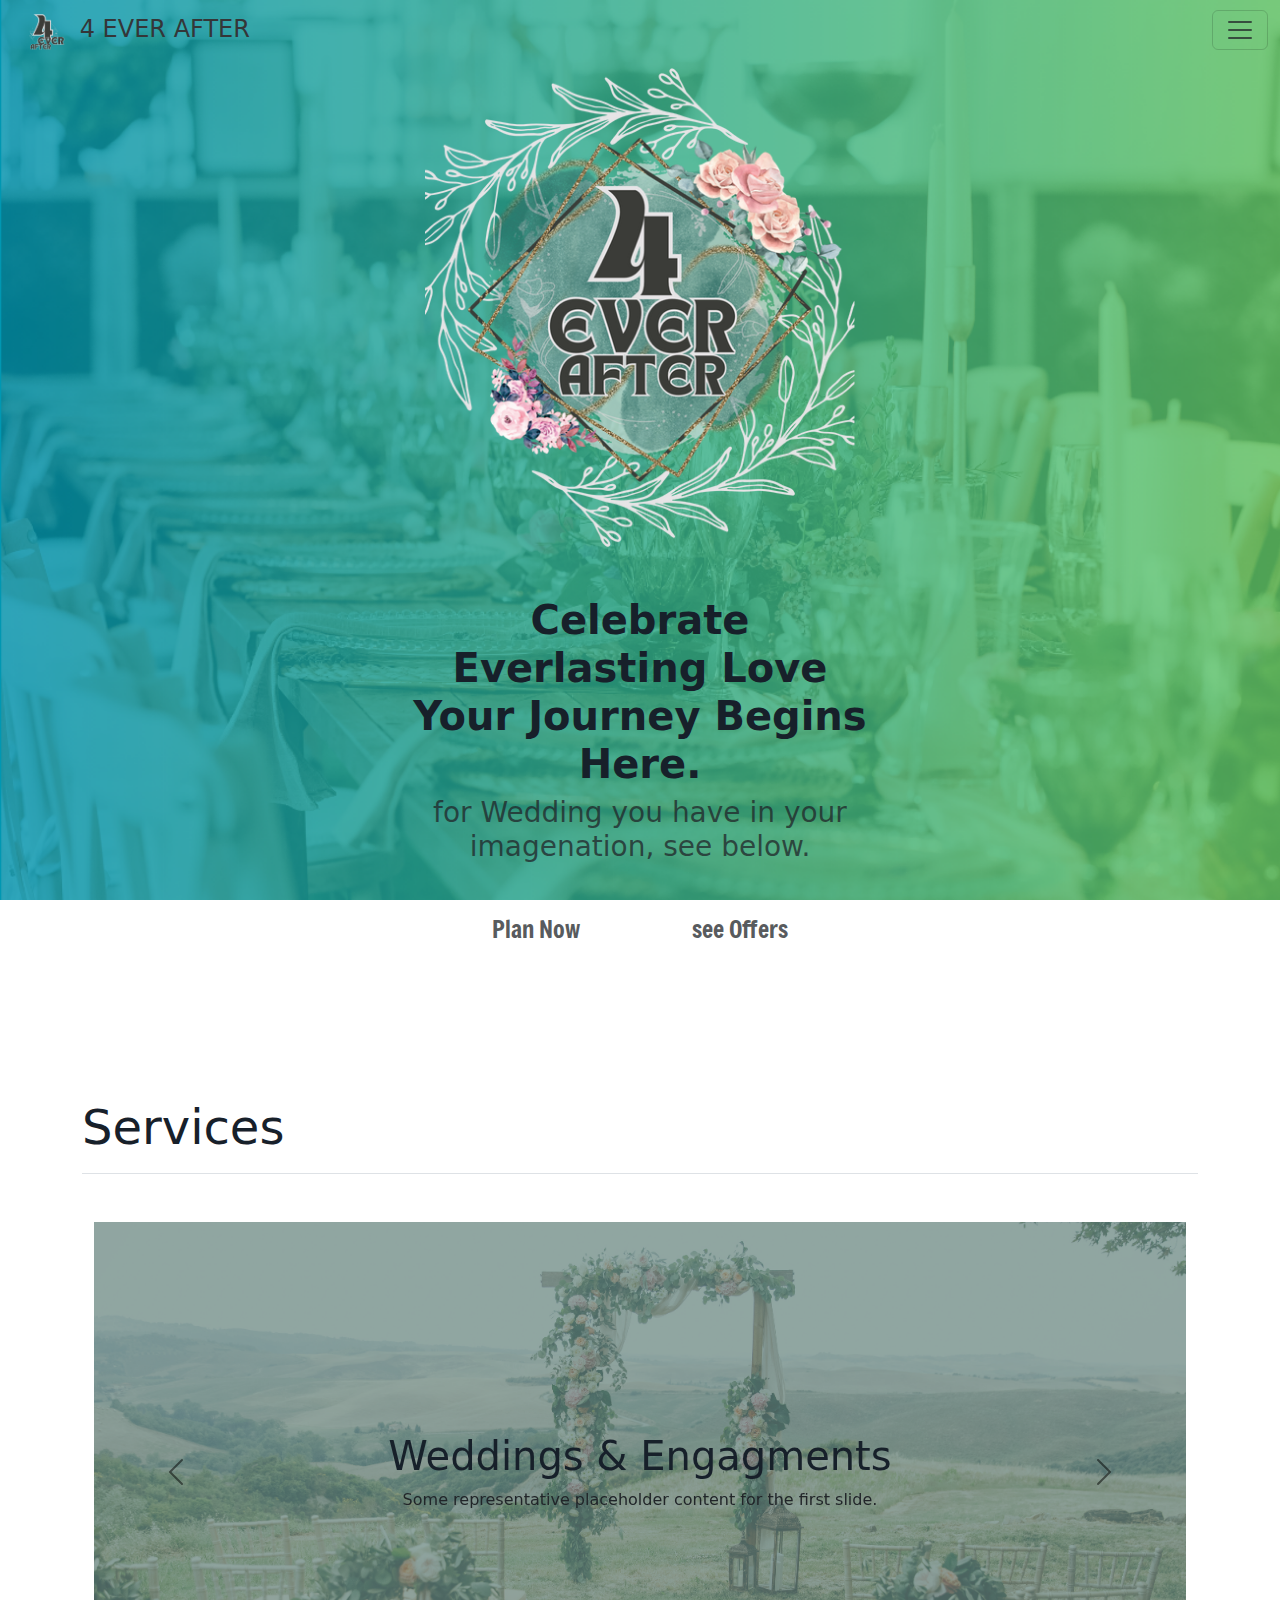
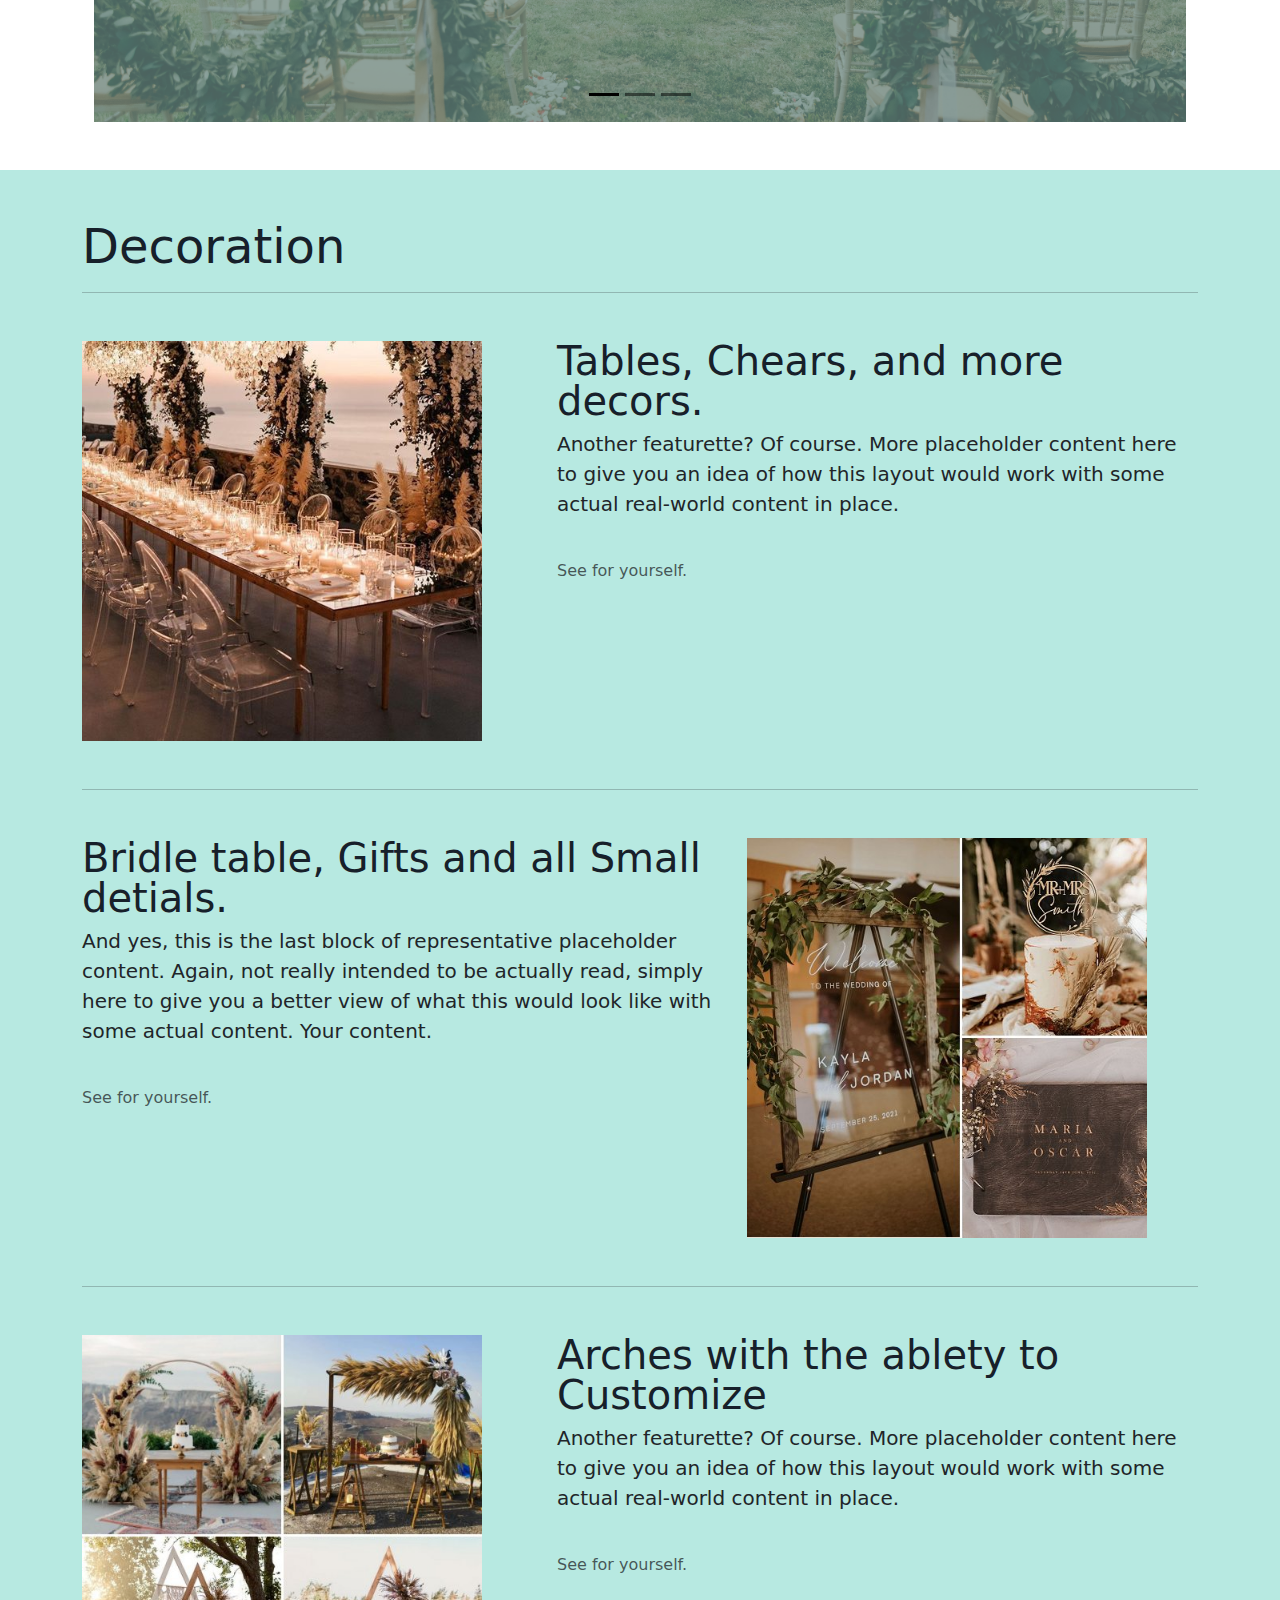
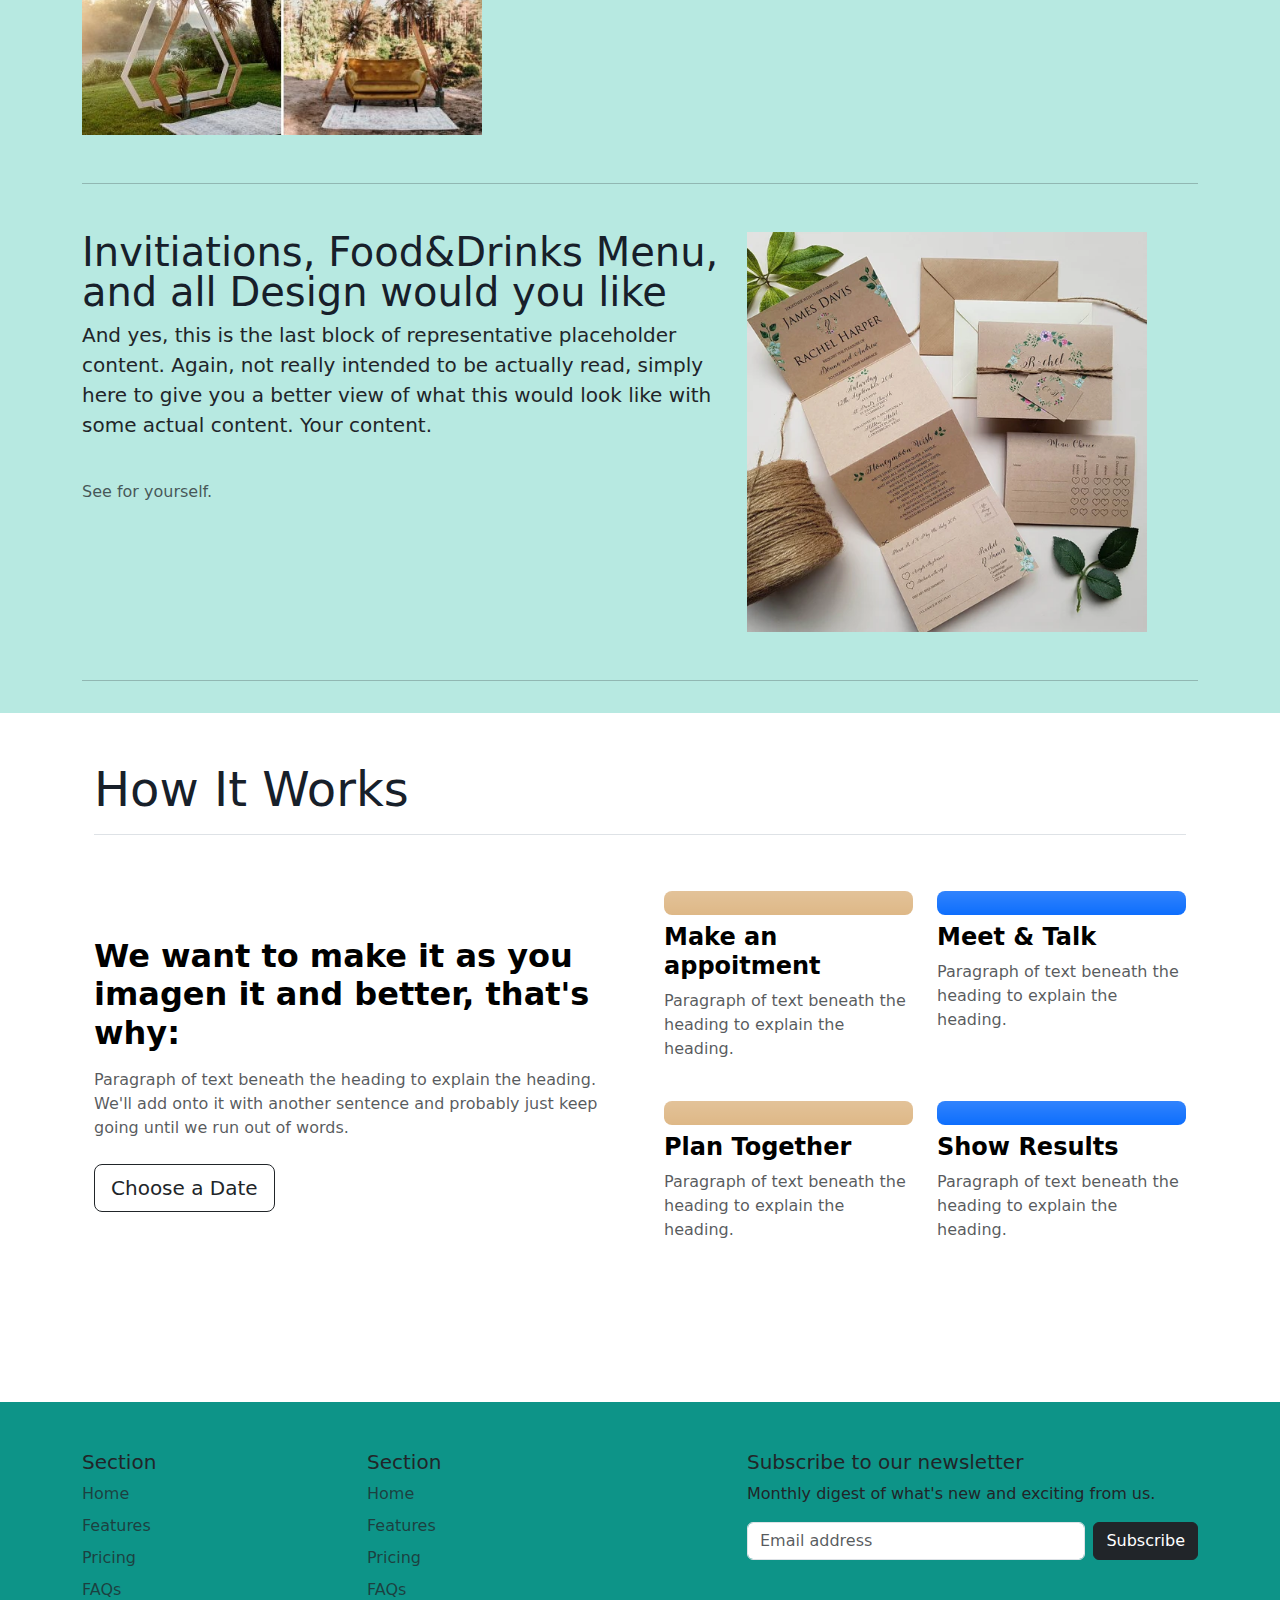
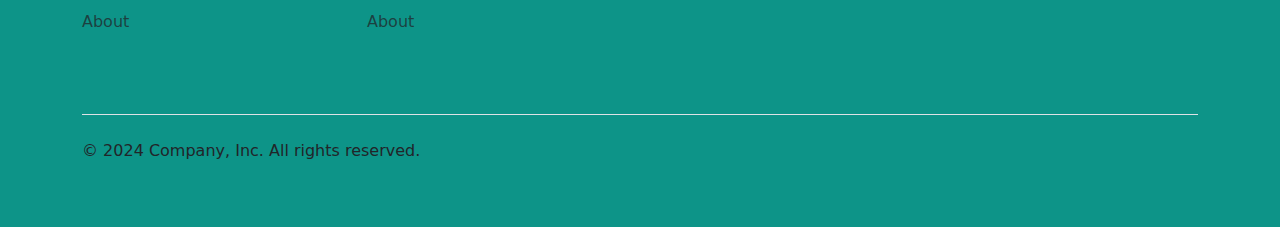
<file: index.html>
<!DOCTYPE html>
<html lang="en">
<head>
    <meta charset="UTF-8">
    <meta name="viewport" content="width=device-width, initial-scale=1.0">
    <title>4EverAfter</title>
    <link href="https://cdn.jsdelivr.net/npm/bootstrap@5.3.3/dist/css/bootstrap.min.css" rel="stylesheet" integrity="sha384-QWTKZyjpPEjISv5WaRU9OFeRpok6YctnYmDr5pNlyT2bRjXh0JMhjY6hW+ALEwIH" crossorigin="anonymous">
    <link rel="stylesheet" href="style.css">
    <link rel="preconnect" href="https://fonts.googleapis.com">
<link rel="preconnect" href="https://fonts.gstatic.com" crossorigin>
<link href="https://fonts.googleapis.com/css2?family=Freeman&display=swap" rel="stylesheet">
</head>
<body>
    <section id="Home" class="navbar">
      <nav class="navbar bg-body-tertiary ">
          <div class="container-fluid">
            <a class="navbar-brand head" href="#"><img src="./4EA Logo.png" alt="4EA-Logo" class="logo">4 EVER AFTER</a>
            <button class="navbar-toggler" type="button" data-bs-toggle="offcanvas" data-bs-target="#offcanvasNavbar" aria-controls="offcanvasNavbar" aria-label="Toggle navigation">
              <span class="navbar-toggler-icon"></span>
            </button>
            <div class="offcanvas bg-outline offcanvas-end" tabindex="-1" id="offcanvasNavbar" aria-labelledby="offcanvasNavbarLabel" data-bs-theme="dark">
              <div class="offcanvas-header">
                <h5 class="offcanvas-title" id="offcanvasNavbarLabel">MENU</h5>
                <button type="button" class="btn-close" data-bs-dismiss="offcanvas" aria-label="Close"></button>
              </div>
              <div class="offcanvas-body">
                <ul class="navbar-nav justify-content-end flex-grow-1 pe-3">
                  <li class="nav-item">
                    <a class="nav-link active" aria-current="page" href="#Home" style="color: rgb(255, 255, 255);" >Home</a>
                  </li>
                  <li class="nav-item">
                    <a class="nav-link" href="#Decoration">Decoration</a>
                  </li>
                  <li class="nav-item">
                    <a class="nav-link" href="#Services">Services</a>
                  </li>
                  <li class="nav-item">
                    <a class="nav-link" href="#How It Works">How It Works</a>
                  </li>
                  <li>
                    <a class="nav-link fw-light " href="./packages.html"style="color: rgb(26, 136, 53);">Packages</a>
                  </li>
                  <li class="nav-item dropdown">
                    <a class="nav-link dropdown-toggle" href="#" role="button" data-bs-toggle="dropdown" aria-expanded="false">
                      More
                    </a>
                    <ul class="dropdown-menu">
                      <li><a class="dropdown-item" href="#Customize">Customize</a></li>
                      <li><a class="dropdown-item" href="#Ready-made Decorations">Ready-made Decorations</a></li>
                      <li>
                        <hr class="dropdown-divider">
                      </li>
                      <li><a class="dropdown-item" href="#Contact-Us">Contact Us</a></li>
                    </ul>
                  </li>
                </ul>
                <form class="d-flex mt-3" role="search">
                  <input class="form-control me-2" type="search" placeholder="Search" aria-label="Search">
                  <button class="btn btn-outline-success" type="submit">Search</button>
                </form>
              </div>
            </div>
          </div>
      </nav>

        <div class="container flex-column">
          <div class="col-md-6 ">
              <img src="./Logo.png" class="d-block mx-auto img-fluid" alt="Home-logo" width="430" height="200" loading="lazy">
          </div>
          <div class="col-md-6 p-lg-5 mx-auto my-5 mt-0">
            <h1 style="text-align: center;" class="fw-bold">Celebrate Everlasting Love Your Journey Begins Here.</h1>
            <h3 style="text-align: center;" class="fw-normal text-muted mb-3">for Wedding you have in your imagenation, see below.</h3>
            <div class="d-grid gap-2 d-md-flex justify-content-center mt-5 ">
              <button type="button" class="btn btn-light nav-link px-5 me-md-2"><a class="Plan-Offers text-body-secondary" href="#How It Works">Plan Now</a></button>
              <button type="button" class="btn btn-light nav-link px-5"><a class="Plan-Offers text-body-secondary" href="#How It Works">see Offers</a></button>
            </div>
          </div>


    </section>     

    <section id="Services">

      <div  class="container">
        <h2 class=" display-5 border-bottom my-5 pb-3">Services</h2>

        <div class="container mb-5">
          <div id="carouselExampleDark" class="carousel carousel-dark slide HIW" data-bs-ride="carousel" >
            <div class="carousel-indicators">
              <button type="button" data-bs-target="#carouselExampleDark" data-bs-slide-to="0" class="active" aria-current="true" aria-label="Slide 1"></button>
              <button type="button" data-bs-target="#carouselExampleDark" data-bs-slide-to="1" aria-label="Slide 2"></button>
              <button type="button" data-bs-target="#carouselExampleDark" data-bs-slide-to="2" aria-label="Slide 3"></button>
            </div>
            <div class="carousel-inner ">
              <div class="carousel-item active" data-bs-interval="10000">
                <div class="d-md-block carousel-content-1" width="100%" hight="100%">
                  <h1>Weddings & Engagments</h1>
                  <p>Some representative placeholder content for the first slide.</p>
                </div>
              </div>
              <div class="carousel-item" data-bs-interval="2000">
                <div class="d-md-block align-items-center carousel-content-2">
                  <h1>Graduation, Birthdays, Baptism .... and more</h1>
                  <p>Some representative placeholder content for the second slide.</p>
                </div>
              </div>
              <div class="carousel-item">
                <div class="d-md-block carousel-content-3">
                  <h1>Anniversary, Valentines and any Special Requests</h1>
                  <p>Some representative placeholder content for the third slide.</p>
                </div>
              </div>
            </div>
            <button class="carousel-control-prev" type="button" data-bs-target="#carouselExampleDark" data-bs-slide="prev">
              <span class="carousel-control-prev-icon" aria-hidden="true"></span>
              <span class="visually-hidden">Previous</span>
            </button>
            <button class="carousel-control-next" type="button" data-bs-target="#carouselExampleDark" data-bs-slide="next">
              <span class="carousel-control-next-icon" aria-hidden="true"></span>
              <span class="visually-hidden">Next</span>
            </button>
          </div>
        </div>
      </div>

    </section>
    
    

    <section id="Decoration" class="sec pb-3">

      <div class="container marketing">

        <h2 class="pt-5 my-0 display-5">Decoration</h2>
        

        <hr class="featurette-divider">
    
        <div class="row featurette Table my-5">
          <div class="col-xl-7 col-md-4 order-md-1 ">
            <h2 class="featurette-heading display-6 fw-normal display-6 lh-1">Tables, Chears, and more decors. </h2>
            <p class="lead">Another featurette? Of course. More placeholder content here to give you an idea of how this layout would work with some actual real-world content in place.</p>
            <br><span class="text-body-secondary">See for yourself.</span>
          </div>
          <div class="col-xl-5 col-md-7 ">
            <img src="./table1.jpg" alt="Table" width="400" >
          </div>
        </div>
    
        <hr class="featurette-divider">
    
        <div class="row featurette Bridel-Entery my-5">
          <div class="col-xl-7 col-md-5">
            <h2 class="featurette-heading fw-normal display-6 lh-1">Bridle table, Gifts and all Small detials.</h2>
            <p class="lead">And yes, this is the last block of representative placeholder content. Again, not really intended to be actually read, simply here to give you a better view of what this would look like with some actual content. Your content.</p>
            <br><span class="text-body-secondary">See for yourself.</span>
          </div>
          <div class="col-xl-5 col-md-7">
            <img src="./entry.jpg" alt="Table" width="400">
          </div>
        </div>
  
        <hr class="featurette-divider ">
    
        <div class="row featurette Arch my-5">
          <div class="col-xl-7 col-md-4 order-md-2">
            <h2 class="featurette-heading fw-normal display-6 lh-1">Arches with the ablety to Customize</h2>
            <p class="lead">Another featurette? Of course. More placeholder content here to give you an idea of how this layout would work with some actual real-world content in place.</p>
            <br><span class="text-body-secondary">See for yourself.</span>
          </div>
          <div class="col-xl-5 col-md-7 order-md-1">
            <img src="./arches.jpg" alt="Table" width="400">
          </div>
        </div>
    
        <hr class="featurette-divider">
    
        <div class="row featurette Invitiations-Designs my-5">
          <div class="col-xl-7 col-md-5">
            <h2 class="featurette-heading fw-normal display-6 lh-1">Invitiations, Food&Drinks Menu, and all Design would you like</h2>
            <p class="lead">And yes, this is the last block of representative placeholder content. Again, not really intended to be actually read, simply here to give you a better view of what this would look like with some actual content. Your content.</p>
            <br><span class="text-body-secondary">See for yourself.</span>
          </div>
          <div class="col-xl-5 col-md-7">
            <img src="./invitation.webp" alt="Table" width="400">
          </div>
        </div>
  
        <hr class="featurette-divider ">
    
        <!-- /END THE FEATURETTES -->
    
      </div>

    </section>

<!--   <section class="plus">
        <div class="container px-4 py-5" id="custom-cards">
    <h2 class="pb-5 display-5 border-bottom">Our Services</h2>

    <div class="row row-cols-1 row-cols-lg-3 align-items-stretch g-4 py-5 mb-5">
      <div class="col">
        <div class="card one card-cover h-100 overflow-hidden text-bg-dark rounded-4 shadow-lg" >
          <div class="d-flex flex-row h-100 p-2 pb-0 text-white text-shadow-1">
            <a href="#" class="nav-link p-0 text-body-secondary"><h3 class="content my-3 display-6 ">Photo Set Decoration Bridle Table, Arche ...
            </h3></a>
            <ul class="d-flex list-unstyled mt-auto">
              <li class="me-auto">
                <img src="./img/Logo.png" alt="4EA-Logo"  height="80" class="rounded-circle border border-white">
              </li>
            </ul>
          </div>
        </div>
      </div>

      <div class="col">
        <div class="card two card-cover h-100 overflow-hidden text-bg-dark rounded-4 shadow-lg">
          <div class="d-flex flex-column h-100 p-5 pb-3 text-white text-shadow-1">
            <a href="#" class="nav-link p-0 text-body-secondary"><h3 class="content my-3 display-6">Guests Tables, Places, behind Bridel, .... 
            </h3></a>
            <ul class="d-flex list-unstyled mt-auto">
              <li class="me-auto">
                <img src="./img/Logo.png" alt="4EA-Logo" height="80" class="rounded-circle border border-white">
              </li>
            </ul>
          </div>
        </div>
      </div>

      <div class="col">
        <div class="card three card-cover h-100 overflow-hidden text-bg-dark rounded-4 shadow-lg">
          <div class="d-flex flex-column h-100 p-5 pb-3 text-shadow-1">
            <a href="#" class="nav-link p-0 text-body-secondary"><h3 class="content my-3 display-6">Wedding Invitiations and any other Design.</h3></a>
            <ul class="d-flex list-unstyled mt-auto">
              <li class="me-auto">
                <img src="./img/Logo.png" alt="4EA-Logo" height="80" class="rounded-circle border border-white">
              </li>
            </ul>
          </div>
        </div>
        <a href="#" class="nav-link p-0 text-body-secondary"><h3 class="content my-3 display-6">Wedding Invitiations and any other Design.</h3></a>
      </div>
    </div>
  </div>
  
</section>

<section>

  <div class="container px-4 py-5" id="custom-cards">
    <h2 class="pb-2 border-bottom">Custom cards</h2>

    <div class="row row-cols-1 row-cols-lg-3 align-items-stretch g-4 py-5">
      <div class="col">
        <div class="card card-cover h-100 overflow-hidden text-bg-dark rounded-4 shadow-lg" style="background-image: url('unsplash-photo-1.jpg');">
          <div class="d-flex flex-column h-100 p-5 pb-3 text-white text-shadow-1">
            <h3 class="pt-5 mt-5 mb-4 display-6 lh-1 fw-bold">Short title, long jacket</h3>
            <ul class="d-flex list-unstyled mt-auto">
              <li class="me-auto">
                <img src="https://github.com/twbs.png" alt="Bootstrap" width="32" height="32" class="rounded-circle border border-white">
              </li>
              <li class="d-flex align-items-center me-3">
                <svg class="bi me-2" width="1em" height="1em"><use xlink:href="#geo-fill"></use></svg>
                <small>Earth</small>
              </li>
              <li class="d-flex align-items-center">
                <svg class="bi me-2" width="1em" height="1em"><use xlink:href="#calendar3"></use></svg>
                <small>3d</small>
              </li>
            </ul>
          </div>
        </div>
      </div>

      <div class="col">
        <div class="card card-cover h-100 overflow-hidden text-bg-dark rounded-4 shadow-lg" style="background-image: url('unsplash-photo-2.jpg');">
          <div class="d-flex flex-column h-100 p-5 pb-3 text-white text-shadow-1">
            <h3 class="pt-5 mt-5 mb-4 display-6 lh-1 fw-bold">Much longer title that wraps to multiple lines</h3>
            <ul class="d-flex list-unstyled mt-auto">
              <li class="me-auto">
                <img src="https://github.com/twbs.png" alt="Bootstrap" width="32" height="32" class="rounded-circle border border-white">
              </li>
              <li class="d-flex align-items-center me-3">
                <svg class="bi me-2" width="1em" height="1em"><use xlink:href="#geo-fill"></use></svg>
                <small>Pakistan</small>
              </li>
              <li class="d-flex align-items-center">
                <svg class="bi me-2" width="1em" height="1em"><use xlink:href="#calendar3"></use></svg>
                <small>4d</small>
              </li>
            </ul>
          </div>
        </div>
      </div>

      <div class="col">
        <div class="card card-cover h-100 overflow-hidden text-bg-dark rounded-4 shadow-lg" style="background-image: url('unsplash-photo-3.jpg');">
          <div class="d-flex flex-column h-100 p-5 pb-3 text-shadow-1">
            <h3 class="pt-5 mt-5 mb-4 display-6 lh-1 fw-bold">Another longer title belongs here</h3>
            <ul class="d-flex list-unstyled mt-auto">
              <li class="me-auto">
                <img src="https://github.com/twbs.png" alt="Bootstrap" width="32" height="32" class="rounded-circle border border-white">
              </li>
              <li class="d-flex align-items-center me-3">
                <svg class="bi me-2" width="1em" height="1em"><use xlink:href="#geo-fill"></use></svg>
                <small>California</small>
              </li>
              <li class="d-flex align-items-center">
                <svg class="bi me-2" width="1em" height="1em"><use xlink:href="#calendar3"></use></svg>
                <small>5d</small>
              </li>
            </ul>
          </div>
        </div>
      </div>
    </div>
  </div>

</section>-->


<section id="How It Works">

  <div class="container px-4 py-5">
    <h2 class="pb-3 display-5 border-bottom">How It Works</h2>

    <div class="row row-cols-1 row-cols-md-2 align-items-md-center g-5 py-5">
      <div class="col d-flex flex-column align-items-start gap-2">
        <h2 class="fw-bold text-body-emphasis">We want to make it as you imagen it and better, that's why: </h2>
        <p class="text-body-secondary">Paragraph of text beneath the heading to explain the heading. We'll add onto it with another sentence and probably just keep going until we run out of words.</p>
        <a href="#Appoitment" class="btn btn-outline-dark btn-lg">Choose a Date</a>
      </div>

      <div class="col">
        <div class="row row-cols-1 row-cols-sm-2 g-4">
          <div class="col d-flex flex-column gap-2">
            <div class="feature-icon-small d-inline-flex align-items-center justify-content-center bg-gradient fs-4 rounded-3">
              <svg class="bi" width="1em" height="1em">
                <use xlink:href="#collection"></use>
              </svg>
            </div>
            <h4 class="fw-semibold mb-0 text-body-emphasis">Make an appoitment</h4>
            <p class="text-body-secondary">Paragraph of text beneath the heading to explain the heading.</p>
          </div>

          <div class="col d-flex flex-column gap-2">
            <div class="feature-icon-small d-inline-flex align-items-center justify-content-center text-bg-primary bg-gradient fs-4 rounded-3">
              <svg class="bi" width="1em" height="1em">
                <use xlink:href="#gear-fill"></use>
              </svg>
            </div>
            <h4 class="fw-semibold mb-0 text-body-emphasis">Meet & Talk</h4>
            <p class="text-body-secondary">Paragraph of text beneath the heading to explain the heading.</p>
          </div>

          <div class="col d-flex flex-column gap-2">
            <div class="feature-icon-small d-inline-flex align-items-center justify-content-center  bg-gradient fs-4 rounded-3">
              <svg class="bi" width="1em" height="1em">
                <use xlink:href="#speedometer"></use>
              </svg>
            </div>
            <h4 class="fw-semibold mb-0 text-body-emphasis">Plan Together</h4>
            <p class="text-body-secondary">Paragraph of text beneath the heading to explain the heading.</p>
          </div>

          <div class="col d-flex flex-column gap-2">
            <div class="feature-icon-small d-inline-flex align-items-center justify-content-center text-bg-primary bg-gradient fs-4 rounded-3">
              <svg class="bi" width="1em" height="1em">
                <use xlink:href="#table"></use>
              </svg>
            </div>
            <h4 class="fw-semibold mb-0 text-body-emphasis">Show Results</h4>
            <p class="text-body-secondary">Paragraph of text beneath the heading to explain the heading.</p>
          </div>
        </div>
      </div>
    </div>
  </div>

</section>


<section>

  
</section>



<footer style="background-color: #0D9488" class=" mt-5">
    <div class="container">
        <footer class="py-5">
          <div class="row">
            <div class="col-6 col-md-3 mb-5">
              <h5>Section</h5>
              <ul class="nav flex-column">
                <li class="nav-item mb-2"><a href="#" class="nav-link p-0 text-body-secondary">Home</a></li>
                <li class="nav-item mb-2"><a href="#" class="nav-link p-0 text-body-secondary">Features</a></li>
                <li class="nav-item mb-2"><a href="#" class="nav-link p-0 text-body-secondary">Pricing</a></li>
                <li class="nav-item mb-2"><a href="#" class="nav-link p-0 text-body-secondary">FAQs</a></li>
                <li class="nav-item mb-2"><a href="#" class="nav-link p-0 text-body-secondary">About</a></li>
              </ul>
            </div>
      
            <div class="col-6 col-md-3 mb-3">
              <h5>Section</h5>
              <ul class="nav flex-column">
                <li class="nav-item mb-2"><a href="#" class="nav-link p-0 text-body-secondary">Home</a></li>
                <li class="nav-item mb-2"><a href="#" class="nav-link p-0 text-body-secondary">Features</a></li>
                <li class="nav-item mb-2"><a href="#" class="nav-link p-0 text-body-secondary">Pricing</a></li>
                <li class="nav-item mb-2"><a href="#" class="nav-link p-0 text-body-secondary">FAQs</a></li>
                <li class="nav-item mb-2"><a href="#" class="nav-link p-0 text-body-secondary">About</a></li>
              </ul>
            </div>
      
            <div class="col-md-5 offset-md-1 mb-3">
              <form>
                <h5>Subscribe to our newsletter</h5>
                <p>Monthly digest of what's new and exciting from us.</p>
                <div class="d-flex flex-column flex-sm-row w-100 gap-2">
                  <label for="newsletter1" class="visually-hidden">Email address</label>
                  <input id="newsletter1" type="text" class="form-control" placeholder="Email address">
                  <button class="btn btn-dark" type="button">Subscribe</button>
                </div>
              </form>
            </div>
          </div>
      
          <div class="d-flex flex-column flex-sm-row justify-content-between pt-4 mt-4 border-top">
            <p>© 2024 Company, Inc. All rights reserved.</p>
            <ul class="list-unstyled d-flex">
              <li class="ms-3"><a class="link-body-emphasis" href="#"><svg class="bi" width="24" height="24"><use xlink:href="#twitter"></use></svg></a></li>
              <li class="ms-3"><a class="link-body-emphasis" href="#"><svg class="bi" width="24" height="24"><use xlink:href="#instagram"></use></svg></a></li>
              <li class="ms-3"><a class="link-body-emphasis" href="#"><svg class="bi" width="24" height="24"><use xlink:href="#facebook"></use></svg></a></li>
            </ul>
          </div>
        </footer>
      </div>
</footer>
    
















    <script src="https://cdn.jsdelivr.net/npm/bootstrap@5.3.3/dist/js/bootstrap.bundle.min.js" integrity="sha384-YvpcrYf0tY3lHB60NNkmXc5s9fDVZLESaAA55NDzOxhy9GkcIdslK1eN7N6jIeHz" crossorigin="anonymous"></script>
</body>
</html>
</file>
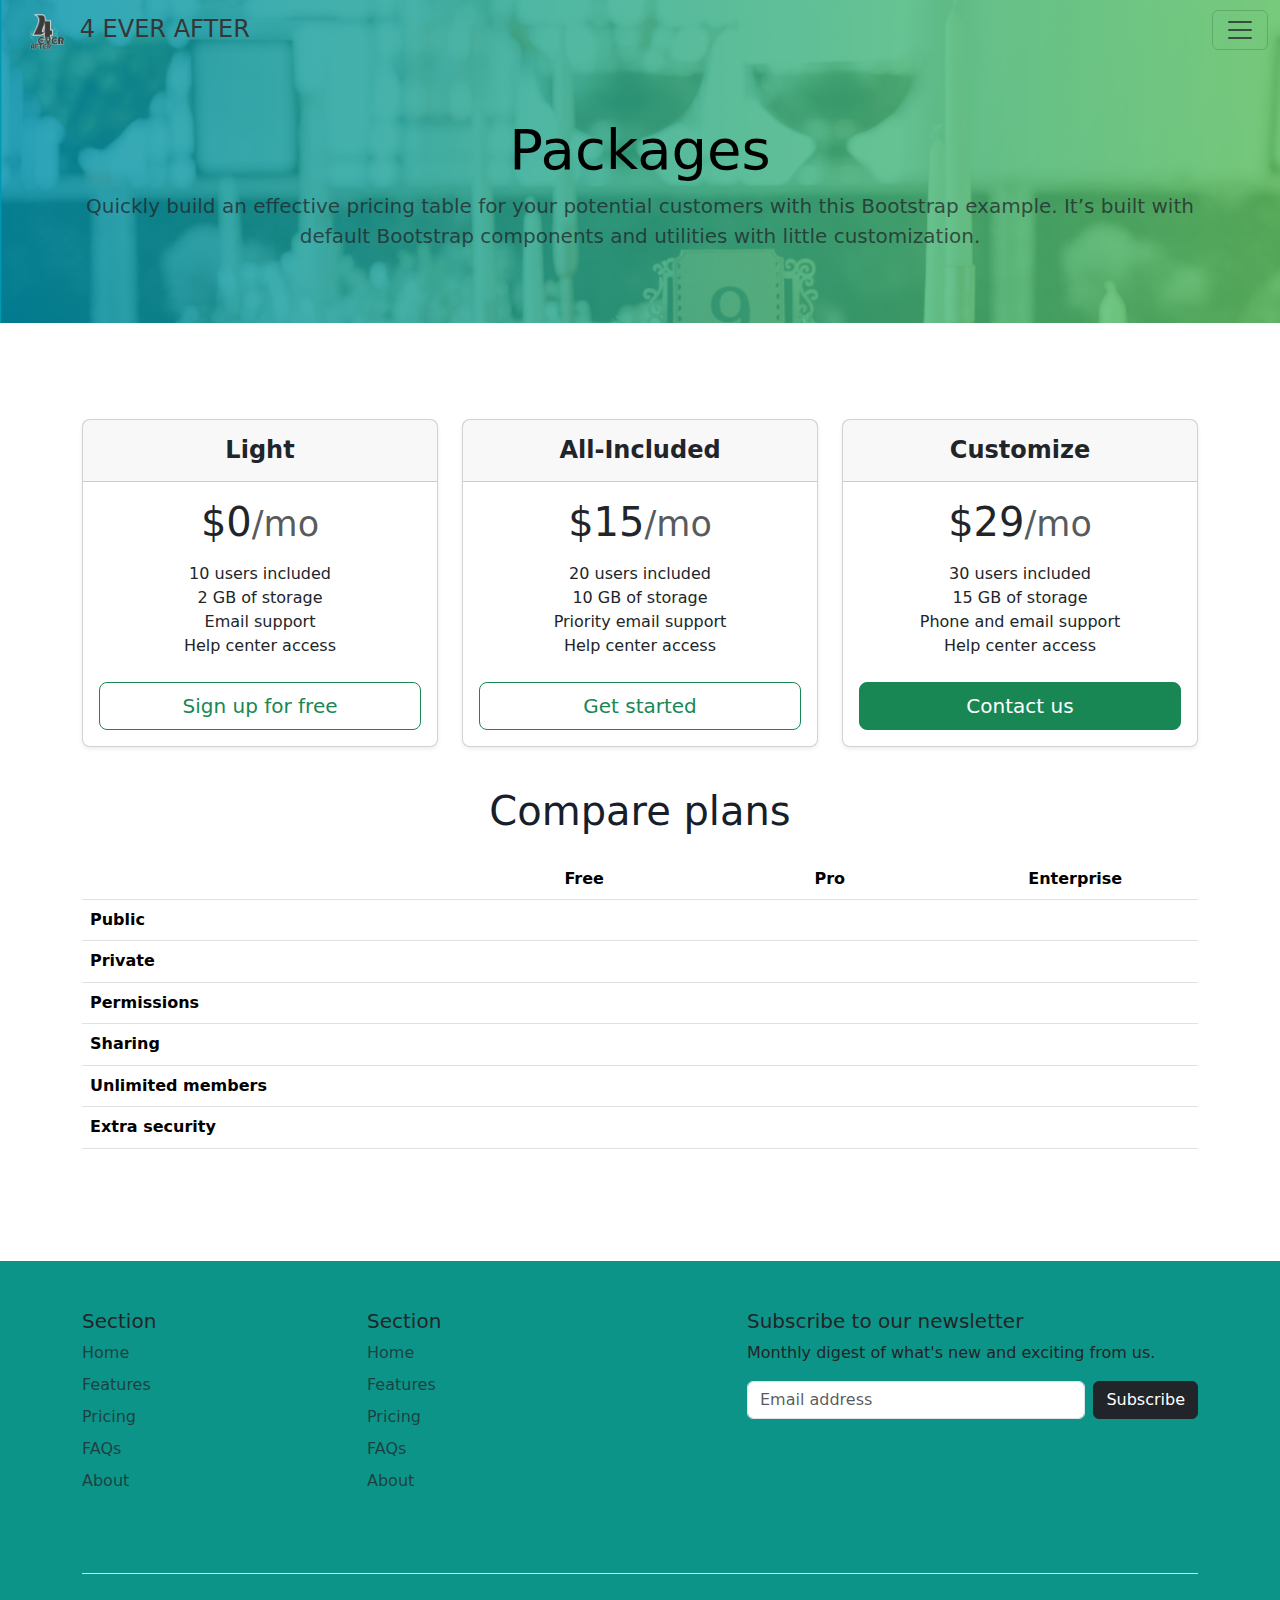
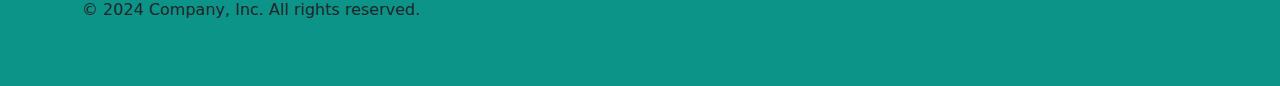
<file: packages.html>
<!DOCTYPE html>
<html lang="en">
<head>
    <meta charset="UTF-8">
    <meta name="viewport" content="width=device-width, initial-scale=1.0">
    <title>Packages</title>
    <link href="https://cdn.jsdelivr.net/npm/bootstrap@5.3.3/dist/css/bootstrap.min.css" rel="stylesheet" integrity="sha384-QWTKZyjpPEjISv5WaRU9OFeRpok6YctnYmDr5pNlyT2bRjXh0JMhjY6hW+ALEwIH" crossorigin="anonymous">
    <link rel="stylesheet" href="style.css">
    <link rel="preconnect" href="https://fonts.googleapis.com">
<link rel="preconnect" href="https://fonts.gstatic.com" crossorigin>
<link href="https://fonts.googleapis.com/css2?family=Freeman&display=swap" rel="stylesheet">

</head>
<body>


    <header class=" top navbar ">
        <nav class="navbar bg-body-tertiary ">
            <div class="container-fluid">
              <a class="navbar-brand head" href="#"><img src="./4EA Logo.png" alt="4EA-Logo" class="logo">4 EVER AFTER</a>
              <button class="navbar-toggler" type="button" data-bs-toggle="offcanvas" data-bs-target="#offcanvasNavbar" aria-controls="offcanvasNavbar" aria-label="Toggle navigation">
                <span class="navbar-toggler-icon"></span>
              </button>
              <div class="offcanvas bg-outline offcanvas-end" tabindex="-1" id="offcanvasNavbar" aria-labelledby="offcanvasNavbarLabel" data-bs-theme="dark">
                <div class="offcanvas-header">
                  <h5 class="offcanvas-title" id="offcanvasNavbarLabel">MENU</h5>
                  <button type="button" class="btn-close" data-bs-dismiss="offcanvas" aria-label="Close"></button>
                </div>
                <div class="offcanvas-body">
                  <ul class="navbar-nav justify-content-end flex-grow-1 pe-3">
                    <li class="nav-item">
                      <a class="nav-link active" aria-current="page" href="index.html" style="color: rgb(255, 255, 255);" >Home</a>
                    </li>
                    <li class="nav-item">
                      <a class="nav-link" href="#Decoration">Decoration</a>
                    </li>
                    <li class="nav-item">
                      <a class="nav-link" href="#Services">Services</a>
                    </li>
                    <li class="nav-item">
                      <a class="nav-link" href="#How It Works" >How It Works</a>
                    </li>
                    <li>
                      <a class="nav-link fw-light " href="packages.html"style="color: rgb(26, 136, 53);">Packages</a>
                    </li>
                    <li class="nav-item dropdown">
                      <a class="nav-link dropdown-toggle" href="#" role="button" data-bs-toggle="dropdown" aria-expanded="false">
                        More
                      </a>
                      <ul class="dropdown-menu">
                        <li><a class="dropdown-item" href="#Customize">Customize</a></li>
                        <li><a class="dropdown-item" href="#Ready-made Decorations">Ready-made Decorations</a></li>
                        <li>
                          <hr class="dropdown-divider">
                        </li>
                        <li><a class="dropdown-item" href="#Contact-Us">Contact Us</a></li>
                      </ul>
                    </li>
                  </ul>
                  <form class="d-flex mt-3" role="search">
                    <input class="form-control me-2" type="search" placeholder="Search" aria-label="Search">
                    <button class="btn btn-outline-success" type="submit">Search</button>
                  </form>
                </div>
              </div>
            </div>
        </nav>
  
      <div class="pricing-header p-5 pb-md-4 mx-auto text-center mb-4 ">
        <h1 class="display-4 fw-normal text-body-emphasis">Packages</h1>
        <p class="fs-5 text-body-secondary">Quickly build an effective pricing table for your potential customers with this Bootstrap example. It’s built with default Bootstrap components and utilities with little customization.</p>
      </div>
    </header>



    <div class="container py-5 my-5">
        
      
        <main>
          <div class="row row-cols-1 row-cols-md-3 mb-3 text-center">
            <div class="col">
              <div class="card mb-4 rounded-3 shadow-sm">
                <div class="card-header py-3">
                  <h4 class="my-0 fw-bold">Light</h4>
                </div>
                <div class="card-body">
                  <h1 class="card-title pricing-card-title">$0<small class="text-body-secondary fw-light">/mo</small></h1>
                  <ul class="list-unstyled mt-3 mb-4">
                    <li>10 users included</li>
                    <li>2 GB of storage</li>
                    <li>Email support</li>
                    <li>Help center access</li>
                  </ul>
                  <button type="button" class="w-100 btn btn-lg btn-outline-success">Sign up for free</button>
                </div>
              </div>
            </div>
            <div class="col">
              <div class="card mb-4 rounded-3 shadow-sm">
                <div class="card-header py-3">
                  <h4 class="my-0 fw-bold">All-Included</h4>
                </div>
                <div class="card-body">
                  <h1 class="card-title pricing-card-title">$15<small class="text-body-secondary fw-light">/mo</small></h1>
                  <ul class="list-unstyled mt-3 mb-4">
                    <li>20 users included</li>
                    <li>10 GB of storage</li>
                    <li>Priority email support</li>
                    <li>Help center access</li>
                  </ul>
                  <button type="button" class="w-100 btn btn-lg btn-outline-success">Get started</button>
                </div>
              </div>
            </div>
            <div class="col">
              <div class="card mb-4 rounded-3 shadow-sm ">
                <div class="card-header py-3 ">
                  <h4 class="my-0 fw-bold">Customize</h4>
                </div>
                <div class="card-body">
                  <h1 class="card-title pricing-card-title">$29<small class="text-body-secondary fw-light">/mo</small></h1>
                  <ul class="list-unstyled mt-3 mb-4">
                    <li>30 users included</li>
                    <li>15 GB of storage</li>
                    <li>Phone and email support</li>
                    <li>Help center access</li>
                  </ul>
                  <button type="button" class="w-100 btn btn-lg btn-success">Contact us</button>
                </div>
              </div>
            </div>
          </div>
      
          <h2 class="display-6 text-center mb-4">Compare plans</h2>
      
          <div class="table-responsive">
            <table class="table text-center">
              <thead>
                <tr>
                  <th style="width: 34%;"></th>
                  <th style="width: 22%;">Free</th>
                  <th style="width: 22%;">Pro</th>
                  <th style="width: 22%;">Enterprise</th>
                </tr>
              </thead>
              <tbody>
                <tr>
                  <th scope="row" class="text-start">Public</th>
                  <td><svg class="bi" width="24" height="24"><use xlink:href="#check"></use></svg></td>
                  <td><svg class="bi" width="24" height="24"><use xlink:href="#check"></use></svg></td>
                  <td><svg class="bi" width="24" height="24"><use xlink:href="#check"></use></svg></td>
                </tr>
                <tr>
                  <th scope="row" class="text-start">Private</th>
                  <td></td>
                  <td><svg class="bi" width="24" height="24"><use xlink:href="#check"></use></svg></td>
                  <td><svg class="bi" width="24" height="24"><use xlink:href="#check"></use></svg></td>
                </tr>
              </tbody>
      
              <tbody>
                <tr>
                  <th scope="row" class="text-start">Permissions</th>
                  <td><svg class="bi" width="24" height="24"><use xlink:href="#check"></use></svg></td>
                  <td><svg class="bi" width="24" height="24"><use xlink:href="#check"></use></svg></td>
                  <td><svg class="bi" width="24" height="24"><use xlink:href="#check"></use></svg></td>
                </tr>
                <tr>
                  <th scope="row" class="text-start">Sharing</th>
                  <td></td>
                  <td><svg class="bi" width="24" height="24"><use xlink:href="#check"></use></svg></td>
                  <td><svg class="bi" width="24" height="24"><use xlink:href="#check"></use></svg></td>
                </tr>
                <tr>
                  <th scope="row" class="text-start">Unlimited members</th>
                  <td></td>
                  <td><svg class="bi" width="24" height="24"><use xlink:href="#check"></use></svg></td>
                  <td><svg class="bi" width="24" height="24"><use xlink:href="#check"></use></svg></td>
                </tr>
                <tr>
                  <th scope="row" class="text-start">Extra security</th>
                  <td></td>
                  <td></td>
                  <td><svg class="bi" width="24" height="24"><use xlink:href="#check"></use></svg></td>
                </tr>
              </tbody>
            </table>
          </div>
        </main>
      
        
      </div>

      <footer style="background-color: #0D9488" class=" mt-5">
        <div class="container">
            <footer class="py-5">
              <div class="row">
                <div class="col-6 col-md-3 mb-5">
                  <h5>Section</h5>
                  <ul class="nav flex-column">
                    <li class="nav-item mb-2"><a href="#" class="nav-link p-0 text-body-secondary">Home</a></li>
                    <li class="nav-item mb-2"><a href="#" class="nav-link p-0 text-body-secondary">Features</a></li>
                    <li class="nav-item mb-2"><a href="#" class="nav-link p-0 text-body-secondary">Pricing</a></li>
                    <li class="nav-item mb-2"><a href="#" class="nav-link p-0 text-body-secondary">FAQs</a></li>
                    <li class="nav-item mb-2"><a href="#" class="nav-link p-0 text-body-secondary">About</a></li>
                  </ul>
                </div>
          
                <div class="col-6 col-md-3 mb-3">
                  <h5>Section</h5>
                  <ul class="nav flex-column">
                    <li class="nav-item mb-2"><a href="#" class="nav-link p-0 text-body-secondary">Home</a></li>
                    <li class="nav-item mb-2"><a href="#" class="nav-link p-0 text-body-secondary">Features</a></li>
                    <li class="nav-item mb-2"><a href="#" class="nav-link p-0 text-body-secondary">Pricing</a></li>
                    <li class="nav-item mb-2"><a href="#" class="nav-link p-0 text-body-secondary">FAQs</a></li>
                    <li class="nav-item mb-2"><a href="#" class="nav-link p-0 text-body-secondary">About</a></li>
                  </ul>
                </div>
          
                <div class="col-md-5 offset-md-1 mb-3">
                  <form>
                    <h5>Subscribe to our newsletter</h5>
                    <p>Monthly digest of what's new and exciting from us.</p>
                    <div class="d-flex flex-column flex-sm-row w-100 gap-2">
                      <label for="newsletter1" class="visually-hidden">Email address</label>
                      <input id="newsletter1" type="text" class="form-control" placeholder="Email address">
                      <button class="btn btn-dark" type="button">Subscribe</button>
                    </div>
                  </form>
                </div>
              </div>
          
              <div class="d-flex flex-column flex-sm-row justify-content-between pt-4 mt-4 border-top">
                <p>© 2024 Company, Inc. All rights reserved.</p>
                <ul class="list-unstyled d-flex">
                  <li class="ms-3"><a class="link-body-emphasis" href="#"><svg class="bi" width="24" height="24"><use xlink:href="#twitter"></use></svg></a></li>
                  <li class="ms-3"><a class="link-body-emphasis" href="#"><svg class="bi" width="24" height="24"><use xlink:href="#instagram"></use></svg></a></li>
                  <li class="ms-3"><a class="link-body-emphasis" href="#"><svg class="bi" width="24" height="24"><use xlink:href="#facebook"></use></svg></a></li>
                </ul>
              </div>
            </footer>
          </div>
    </footer>















    <script src="https://cdn.jsdelivr.net/npm/bootstrap@5.3.3/dist/js/bootstrap.bundle.min.js" integrity="sha384-YvpcrYf0tY3lHB60NNkmXc5s9fDVZLESaAA55NDzOxhy9GkcIdslK1eN7N6jIeHz" crossorigin="anonymous"></script>

</body>
</html>
</file>
<file: style.css>
.navbar{
    background-image: url(bg1.png);
    background-repeat:no-repeat;
    background-size:cover;
    background-attachment: fixed;
    padding-top: 0;
}

nav {
    width: 100%;
}

.navbar .head{
    color: #343638;
    font-size: x-large;
}


.navbar .nav-link{
    font-family: "Freeman", sans-serif;
    font-weight: 400;
    font-style: normal; 
    color:rgb(186, 194, 194) ;
}

.logo{
    height: 50px;
    margin: 0 10px;
    border-radius: 30%;
}

.Plan-Offers{
    text-decoration:none;
    font-size: x-large;
} 


/**/

.HIW{background-image: url(corousel-bg.png);
    background-repeat:no-repeat;
    background-size:cover;
    height: 500px;
}

.carousel-content-1{
    text-align: center;
    margin: 210px 80px;
}

.carousel-content-2{
    text-align: center;
    margin: 210px 80px;
}

.carousel-content-3{
    text-align: center;
    margin: 210px 80px;
}

h1, h2{
    color:#17202A;
}

.sec{
    background-color: #b7e9e1 ;
}
 
.feature-icon-small{
    background-color: burlywood;
}




















/* Packages CSS */

header {

}
</file>
